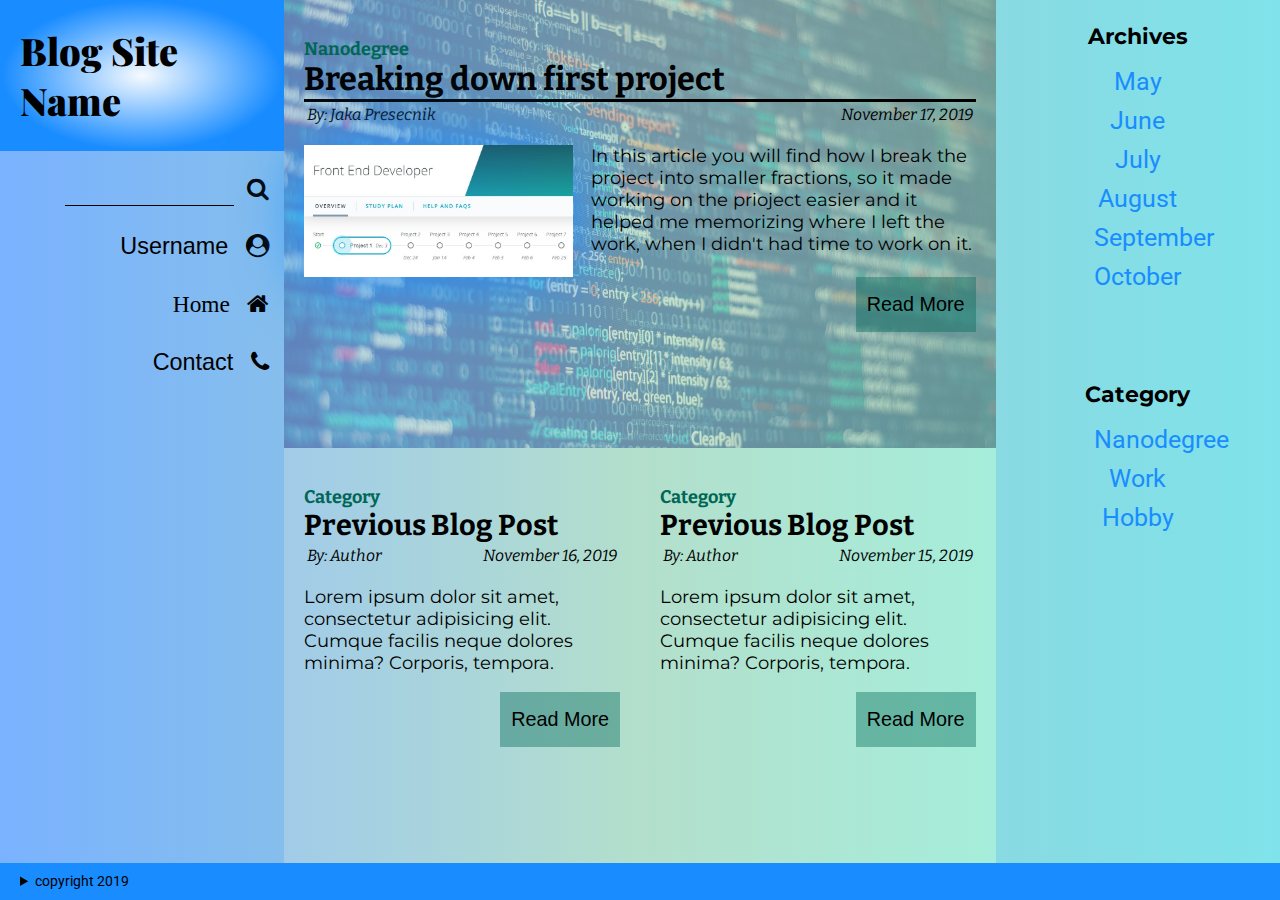
<file: index.html>
<!DOCTYPE html>
<html lang="en">

  <head>
      <meta charset="UTF-8">
      <meta name="viewport" content="width=device-width, initial-scale=1.0">
      <meta http-equiv="X-UA-Compatible" content="ie=edge">
      <link rel="stylesheet" href="https://stackpath.bootstrapcdn.com/font-awesome/4.7.0/css/font-awesome.min.css">
      <link rel="stylesheet" href="css/style.css" type="text/css">
      <title>Blog Name</title>
  </head>

  <body>
      <div class="container" id="container">
          <header>
              <div class="title">
                  <h1>Blog Site Name</h1>
              </div>
              <div class="navbar">
                  <form action="https://google.com/search" method="get" class="search_form">
                      <input class="search_bar" type="text" placeholder="" name="q">
                      <button type="submit"><i class="fa fa-search"></i></button>
                  </form>
                  <nav>
                      <button title="Contact"><span class="text_button_snd">Contact </span><i class="fa fa-phone"></i></button>
                      <a href="index.html" class="def_butt"><span class="text_button_snd">Home </span><i class="fa fa-home"></i></a>
                      <button onclick="document.getElementById('username_hidden').style.display='block'"><span class="text_button">Username </span><i class="fa fa-user-circle"></i></button>
                  </nav>
              </div>
          </header>
          <div id="username_hidden" class="hidden">
              <div class="username_box">
                  <button onclick="document.getElementById('login_hidden').style.display='block'">Log In</button>
                  <button onclick="document.getElementById('signup_hidden').style.display='block'">Sign Up</button>
                  <button onclick="document.getElementById('username_hidden').style.display='none'"><i class="fa fa-window-close"></i></button>
              </div>
          </div>
          <div id="login_hidden" class="hidden">
              <div class="username_box">
                  <form action="action_page.php" method="post">
                      <label for="uname">Username</label>
                      <input class="text_input" type="text" placeholder="Enter Username" name="uname" required>
                      <label for="psw">Password</label>
                      <input class="text_input" type="password" placeholder="Enter Password" name="psw" required>
                      <button type="submit">Login</button>
                      <label>
                  <input type="checkbox" checked="checked" name="remember"> Remember me
                </label>
                  </form>
                  <button onclick="document.getElementById('login_hidden').style.display='none'"><i class="fa fa-window-close"></i></button>
              </div>
          </div>
          <div id="signup_hidden" class="hidden">
              <div class="username_box">
                  <form action="action_page.php" method="post">
                      <label for="email">Email</label>
                      <input class="text_input" type="text" placeholder="Enter your email" name="email" required>
                      <label for="uname">Username</label>
                      <input class="text_input" type="text" placeholder="Enter Username" name="uname" required>
                      <label for="psw">Password</label>
                      <input class="text_input" type="password" placeholder="Enter Password" name="psw" required>
                      <label for="psw-rpt">Repeat Password</label>
                      <input class="text_input" type="password" placeholder="Enter Password" name="psw-rpt" required>
                      <button type="submit">Sign Up</button>
                  </form>
                  <p id="terms">By creating an account you agree to our <a href="#">Terms & Privacy</a>.</p>
                  <button onclick="document.getElementById('signup_hidden').style.display='none'"><i class="fa fa-window-close"></i></button>
              </div>
          </div>
          <section class="ntf_sect">
              <article id="featured">
                  <img src="images/nanodegree.jpg" alt="background image" class="background">
                  <p class="category">Nanodegree</p>
                  <h2>Breaking down first project</h2>
                  <div class="author">
                      <p>By: Jaka Presecnik</p>
                      <p>November 17, 2019</p>
                  </div>
                  <div class="content">
                      <img src="images/project_one.jpg" alt="screen cap of my progress" class="picture">
                      <p>In this article you will find how I break the project into smaller fractions, so it made working on the prioject easier and it helped me memorizing where I left the work, when I didn't had time to work on it.</p>
                  </div>
                  <a href="blog_post.html" class="art_btn">Read More</a>
                  <!-- Link to the other link -->
              </article>
              <article class="previous">
                  <div class="ntf_art">
                      <p class="category">Category</p>
                      <h3>Previous Blog Post</h3>
                      <div class="author">
                          <p>By: Author</p>
                          <p>November 16, 2019</p>
                      </div>
                  </div>
                  <div class="ntf_art">
                      <p>Lorem ipsum dolor sit amet, consectetur adipisicing elit. Cumque facilis neque dolores minima? Corporis, tempora.</p>
                      <a href="#" class="art_btn">Read More</a>
                  </div>
              </article>
              <article class="previous">
                  <div class="ntf_art">
                      <p class="category">Category</p>
                      <h3>Previous Blog Post</h3>
                      <div class="author">
                          <p>By: Author</p>
                          <p>November 15, 2019</p>
                      </div>
                  </div>
                  <div class="ntf_art">
                      <p>Lorem ipsum dolor sit amet, consectetur adipisicing elit. Cumque facilis neque dolores minima? Corporis, tempora.</p>
                      <a href="#" class="art_btn">Read More</a>
                  </div>
              </article>
          </section>
          <aside>
              <div class="ntf_side">
                  <h4>Archives</h4>
                  <div class="menu">
                      <a href="#">May</a>
                      <a href="#">June</a>
                      <a href="#">July</a>
                      <a href="#">August</a>
                      <a href="#">September</a>
                      <a href="#">October</a>
                  </div>
              </div>
              <div class="ntf_side">
                  <h4>Category</h4>
                  <div class="menu">
                      <a href="#">Nanodegree</a>
                      <a href="#">Work</a>
                      <a href="#">Hobby</a>
                  </div>
              </div>
          </aside>
          <footer>
              <details>
                  <summary>copyright 2019</summary>
                  <p>By: Jaka Presecnik</p>
                  <p>Made for Udacity's Front End Developer Nanodegree program.</p>
              </details>
          </footer>
      </div>
  </body>
  
</html>
</file>
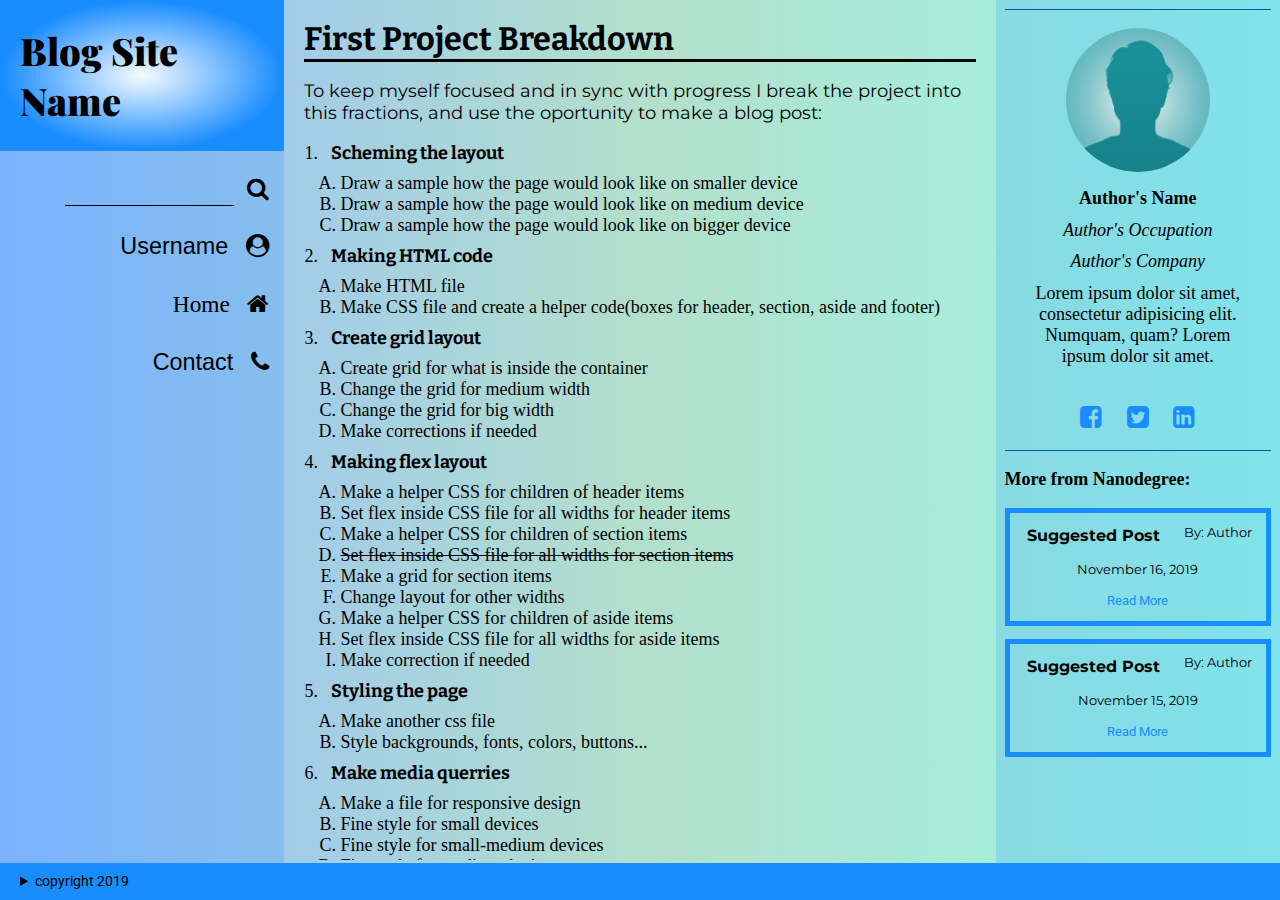
<file: blog_post.html>
<!DOCTYPE html>
<html lang="en">
   <head>
      <meta charset="UTF-8">
      <meta name="viewport" content="width=device-width, initial-scale=1.0">
      <meta http-equiv="X-UA-Compatible" content="ie=edge">
      <link rel="stylesheet" href="https://stackpath.bootstrapcdn.com/font-awesome/4.7.0/css/font-awesome.min.css">
      <link rel="stylesheet" href="css/blog_post.css">
      <title>1st Project Breakdown</title>
   </head>
   <body>
      <div class="container" id="container">
         <header>
            <div class="title">
               <h1>Blog Site Name</h1>
            </div>
            <div class="navbar">
               <form action="https://google.com/search" method="get" class="search_form">
                  <input class="search_bar" type="text" placeholder="" name="q">
                  <button type="submit"><i class="fa fa-search"></i></button>
               </form>
               <nav>
                  <button class="about_icon" onclick="document.getElementById('about_author').style.display='block'" title="About"><span class="text_button_snd">About </span><i class="fa fa-question"></i></button>
                  <button title="Contact"><span class="text_button_snd">Contact </span><i class="fa fa-phone"></i></button>
                  <a href="index.html" title="Home-Refresh" class="def_butt"><span class="text_button_snd">Home </span><i class="fa fa-home"></i></a>
                  <button onclick="document.getElementById('username_hidden').style.display='block'"><span class="text_button">Username </span><i class="fa fa-user-circle"></i></button>
               </nav>
            </div>
         </header>
         <div id="username_hidden" class="hidden">
            <div class="username_box">
               <button onclick="document.getElementById('login_hidden').style.display='block'">Log In</button>
               <button onclick="document.getElementById('signup_hidden').style.display='block'">Sign Up</button>
               <button onclick="document.getElementById('username_hidden').style.display='none'"><i class="fa fa-window-close"></i></button>
            </div>
         </div>
         <div id="login_hidden" class="hidden">
            <div class="username_box">
               <form action="action_page.php" method="post">
                  <label for="uname">Username</label>
                  <input class="text_input" type="text" placeholder="Enter Username" name="uname" required>
                  <label for="psw">Password</label>
                  <input class="text_input" type="password" placeholder="Enter Password" name="psw" required>
                  <button type="submit">Login</button>
                  <label>
                  <input type="checkbox" checked="checked" name="remember"> Remember me
                  </label>
               </form>
               <button onclick="document.getElementById('login_hidden').style.display='none'"><i class="fa fa-window-close"></i></button>
            </div>
         </div>
         <div id="signup_hidden" class="hidden">
            <div class="username_box">
               <form action="action_page.php" method="post">
                  <label for="email">Email</label>
                  <input class="text_input" type="text" placeholder="Enter your email" name="email" required>
                  <label for="uname">Username</label>
                  <input class="text_input" type="text" placeholder="Enter Username" name="uname" required>
                  <label for="psw">Password</label>
                  <input class="text_input" type="password" placeholder="Enter Password" name="psw" required>
                  <label for="psw-rpt">Repeat Password</label>
                  <input class="text_input" type="password" placeholder="Enter Password" name="psw-rpt" required>
                  <button type="submit">Sign Up</button>
               </form>
               <p id="terms">By creating an account you agree to our <a href="#">Terms & Privacy</a>.</p>
               <button onclick="document.getElementById('signup_hidden').style.display='none'"><i class="fa fa-window-close"></i></button>
            </div>
         </div>
         <div id="about_author" class="hidden">
            <div class="authors_box">
               <img src="images/default-avatar.jpg" alt="default avatar picture">
               <div class="authors_details">
                  <p><strong>Author's Name</strong></p>
                  <p><em>Author's Occupation</em></p>
                  <p><em>Author's Company</em></p>
                  <p>Lorem ipsum dolor sit amet, consectetur adipisicing elit. Numquam, quam? Lorem ipsum dolor sit amet.</p>
               </div>
               <a href="https://www.facebook.com/" target="_blank"><i class="fa fa-facebook-square" aria-hidden="true"></i></a>
               <a href="https://www.twitter.com/" target="_blank"><i class="fa fa-twitter-square" aria-hidden="true"></i></a>
               <a href="https://www.linkedin.com/feed/" target="_blank"><i class="fa fa-linkedin-square" aria-hidden="true"></i></a>
               <button onclick="document.getElementById('about_author').style.display='none'"><i class="fa fa-window-close"></i></button>
            </div>
         </div>
         <section class="ntf_sect">
            <article id="featured">
               <h2>First Project Breakdown</h2>
               <p>To keep myself focused and in sync with progress I break the project into this fractions, and use the oportunity to make a blog post:</p>
               <ol>
                  <li>
                     <h5>Scheming the layout</h5>
                     <ol class="inline_ol">
                        <li>Draw a sample how the page would look like on smaller device</li>
                        <li>Draw a sample how the page would look like on medium device</li>
                        <li>Draw a sample how the page would look like on bigger device</li>
                     </ol>
                  </li>
                  <li>
                     <h5>Making HTML code</h5>
                     <ol class="inline_ol">
                        <li>Make HTML file</li>
                        <li>Make CSS file and create a helper code(boxes for header, section, aside and footer)</li>
                     </ol>
                  </li>
                  <li>
                     <h5>Create grid layout</h5>
                     <ol class="inline_ol">
                        <li>Create grid for what is inside the container</li>
                        <li>Change the grid for medium width</li>
                        <li>Change the grid for big width</li>
                        <li>Make corrections if needed</li>
                     </ol>
                  </li>
                  <li>
                     <h5>Making flex layout</h5>
                     <ol class="inline_ol">
                        <li>Make a helper CSS for children of header items</li>
                        <li>Set flex inside CSS file for all widths for header items</li>
                        <li>Make a helper CSS for children of section items</li>
                        <li><del>Set flex inside CSS file for all widths for section items</del></li>
                        <li>Make a grid for section items</li>
                        <li>Change layout for other widths</li>
                        <li>Make a helper CSS for children of aside items</li>
                        <li>Set flex inside CSS file for all widths for aside items</li>
                        <li>Make correction if needed</li>
                     </ol>
                  </li>
                  <li>
                     <h5>Styling the page</h5>
                     <ol class="inline_ol">
                        <li>Make another css file</li>
                        <li>Style backgrounds, fonts, colors, buttons...</li>
                     </ol>
                  </li>
                  <li>
                     <h5>Make media querries</h5>
                     <ol class="inline_ol">
                        <li>Make a file for responsive design</li>
                        <li>Fine style for small devices</li>
                        <li>Fine style for small-medium devices</li>
                        <li>Fine style for medium devices</li>
                        <li>Fine style for medium-big devices</li>
                        <li>Fine style for big devices</li>
                        <li>Fine style for even bigger devices</li>
                     </ol>
                  </li>
                  <li>
                     <h5>Finish the project</h5>
                     <ol class="inline_ol">
                        <li>Insert pictures in HTML</li>
                        <li>Rewrite sample text</li>
                        <li>Check for bugs and finalize</li>
                     </ol>
                  </li>
               </ol>
               <a href="#container" class="art_btn">Back to Top</a>
               <a href="index.html" class="art_btn">Home</a>
            </article>
         </section>
         <aside>
            <div id="about_author_bgr" class="authors_box_side">
               <img src="images/default-avatar.jpg" alt="default avatar picture">
               <div class="authors_details">
                  <p><strong>Author's Name</strong></p>
                  <p><em>Author's Occupation</em></p>
                  <p><em>Author's Company</em></p>
                  <p>Lorem ipsum dolor sit amet, consectetur adipisicing elit. Numquam, quam? Lorem ipsum dolor sit amet.</p>
               </div>
               <div class="social_box">
                  <a href="https://www.facebook.com/" target="_blank"><i class="fa fa-facebook-square" aria-hidden="true"></i></a>
                  <a href="https://www.twitter.com/" target="_blank"><i class="fa fa-twitter-square" aria-hidden="true"></i></a>
                  <a href="https://www.linkedin.com/feed/" target="_blank"><i class="fa fa-linkedin-square" aria-hidden="true"></i></a>
               </div>
            </div>
            <div class="suggestion_box">
               <p><strong>More from Nanodegree:</strong></p>
               <article class="suggestion">
                  <h4>Suggested Post</h4>
                  <p>By: Author</p>
                  <p>November 16, 2019</p>
                  <a href="#">Read More</a>
               </article>
               <article class="suggestion">
                  <h4>Suggested Post</h4>
                  <p>By: Author</p>
                  <p>November 15, 2019</p>
                  <a href="#">Read More</a>
               </article>
            </div>
         </aside>
         <footer>
            <details>
               <summary>copyright 2019</summary>
               <p>By: Jaka Presecnik</p>
               <p>Made for Udacity's Front End Developer Nanodegree program.</p>
            </details>
         </footer>
      </div>
   </body>
</html>
</file>
<file: css/style.css>
@import "structure.css";
@import url('https://fonts.googleapis.com/css?family=Bitter:400,400i,700|Montserrat:500,500i,700,700i|Playfair+Display:700,900|Roboto:400,400i,700,700i&display=swap');
@import "hidden_content.css";

body {
     margin: 0;
     font-size: 16px;
     background: #B3BDFF;
     background: -moz-linear-gradient(left, #93BCFF 0%, #B3DFCC 50%, #9AF9E6 100%);
     background: -webkit-linear-gradient(left, #93BCFF 0%, #B3DFCC 50%, #9AF9E6 100%);
     background: linear-gradient(to right, #93BCFF 0%, #B3DFCC 50%, #9AF9E6 100%);
}

header {
     background: rgba(25,140,255,0.2);
}

header div:first-child {
     background: #198CFF;
     background: -moz-radial-gradient(center, #fff 0%, #198CFF 70%, #198CFF 100%);
     background: -webkit-radial-gradient(center, #fff 0%, #198CFF 70%, #198CFF 100%);
     background: radial-gradient(ellipse at center, #fffE 0%, #198CFF 70%, #198CFF 100%);
     padding: 0 20px;
}

header form {
     width: 45%;
}

header nav {
     width: 70%;
     text-align: right;
}

 header .search_bar {
     width: 40%;
     border: none;
     padding: 15px 5px 5px 5px;
     background: none;
     border-bottom: 1px solid black;
}

.search_bar:hover {
     background: #198CFF;
}

.search_bar:focus {
     background: #004DE6;
}

.def_butt {
  padding: 16px 5px;
  font-size: 1.1em;
  color: black;
  text-decoration: none;
  font-stretch: condensed;
}

button {
     min-width: 36px;
     font-size: 1.1em;
     font-stretch: condensed;
     padding: 15px 5px;
     border: none;
     border-radius: 2px;
     background: none;
}

button:hover, .def_butt:hover {
     background: #7fbfff;
     cursor: pointer;
}

button:active, .def_butt:active, .art_btn:active{
     background: #004DE6;
     cursor: pointer;
     position: relative;
     left: 2px;
     top: 1px;
}

h1 {
     font-family: 'Playfair Display', serif;
     font-size: 2.1em;
     font-weight: 900;
}

/* HEADER SECTION DONE */
/* MAIN SECTION DONE */
section {
     border-top: 10px solid #198CFF;
}

article {
     padding: 20px;
     border-bottom:5px solid #198CFF;
}

#featured {
     position: relative;
}

#featured .background {
     position: absolute;
     left: 0;
     top: 0;
     height: 100%;
     width: 100%;
     opacity: 0.4;
     z-index: -1;
}

#featured .picture {
     margin-top: 1em;
     box-shadow: 0 0 70px #198CFF;
}

.category {
     font-family: 'Bitter', serif;
     font-size: 1em;
     color: #065;
     font-weight: 700;
     margin-bottom: 0;
}

h2 {
     margin: 0;
     font-family: 'Bitter', serif;
     font-size: 1.8em;
     font-weight: 700;
     border-bottom: 3px solid black;
}

.author {
     display: flex;
     justify-content: space-between;
}

.author p{
     margin: 3px;
     font-family: 'Bitter', serif;
     font-weight: 400;
     font-size: 0.9em;
     font-style: italic;
}

article p {
     font-family: 'Montserrat', sans-serif;
}

.art_btn{
     font-family: Arial, sans-serif;
     background: rgba(0,102,85, 0.4);
     float: right;
     margin-left: 1em;
     text-decoration: none;
     padding: 16px 11px;
     font-size: 1.1em;
     color: black;
}

.art_btn:hover {
     background: #065;
}

h3 {
     margin: 0;
     font-family: 'Bitter', serif;
     font-size: 1.6em;
}

/* MAIN SECTION DONE */
/*ASIDE AND FOOTER DONE */
aside {
     background: rgba(25,140,255,0.2);
     padding: 10px;
}

aside a {
     text-align: center;
     width: 3.5em;
     font-family: 'Roboto', sans-serif;
     font-size: 1.2em;
     color: #198CFF;
     padding: 0.2em 1em;
     text-decoration: none;
}

aside a:hover {
     color: #004DE6;
}

h4 {
     font-family: 'Montserrat', sans-serif;
     text-align: center;
     font-size: 1.2em;
     margin: 0.6em;
}

footer {
     background: #198CFF;
     padding: 10px 20px;
     font-family: 'Roboto', sans-serif;
     font-size: 0.8em;
}

/*ASIDE AND FOOTER DONE */
@media(min-width: 640px) and (max-width: 999px) {
    header {
         background: #198CFF;
    }

    header form {
         width: 100%;
         text-align: right;
    }

    header nav {
         width: 100%;
    }

    section {
         border: none;
    }

    article:nth-child(even) {
         border-right: 5px solid #198CFF;
    }

    #featured .content p {
         padding-left: 1em;
    }
}

@media(min-width: 760px) {
    aside {
         border-bottom:5px solid #198CFF;
         border-left:5px solid #198CFF;
         align-content: flex-start;
    }

    aside div {
         margin-bottom: 2em;
    }

    aside a{
         margin:0 1em;
         font-size: 1.4em;
    }

    header .search_bar {
         width: 60%;
    }

    button, .def_butt {
         font-size: 1.3em;
         font-stretch: semi-condensed;
    }
}

@media(min-width: 1000px) {
    body{
         font-size: 18px;
    }

    article {
         border: none;
    }

    section {
         border: none;
    }

    aside {
         border: none;
    }
}

@media(min-width: 1000px) and (max-width: 1200px) {
    header div:nth-child(2) {
         display: flex;
         flex-direction: row;
         align-items: flex-end;
    }

    #featured .content {
         display: block;
         margin-top: 1em;
    }

    #featured .picture {
         width: 100%;
         height: 100%;
    }
}

@media(min-width: 1201px) {
    #featured .picture {
         margin-top: 1em;
    }

    #featured .content p {
         padding-left: 1em;
    }

    header div:nth-child(2) {
         text-align: right;
    }

    header form {
         width: 100%;
    }

    header nav {
         display: flex;
         flex-direction: column-reverse;
         text-align: right;
    }

    header {
         align-items: stretch;
    }

    header button {
      text-align: right;
    }
}

@media(min-width: 1501px) {
    #featured .content{
         display: block;
    }

    #featured .content p{
         padding: 0;
         text-align: justify;
    }

    #featured .picture {
         display: block;
         width: 70%;
         height: 70%;
         float: left;
         margin-right: 1em;
         margin-bottom: 1em;
    }
}
</file>
<file: css/blog_post.css>
@import "style.css";

body {
	font-size: 18px;
}

h5 {
	font-family: 'Bitter', serif;
	font-size: 1em;
	margin: 0.5em;
}

#featured button {
	margin: 0 1em;
	padding: 0.5em;
}

.suggestion {
	font-size: 13px;
	padding: 0.3em;
	display: flex;
	flex-wrap: wrap;
	justify-content: space-around;
	border: 5px solid #198CFF;
	margin: 1em 0;
}

.suggestion a {
	font-size: 1em;
	width: 7em;
	margin: 0.5em 0;
}

.suggestion p {
	font-size: 1em;
	margin: 0.5em;
}

aside {
	flex-direction: column;
	justify-content: space-around;
	align-content: space-around;
	padding: 0.5em;
}

ol {
	margin-block-start: 0.2em;
	margin-block-end: 0.5em;
	padding-inline-start: 1em;
}

.inline_ol {
	list-style-type: upper-latin;
}

@media (min-width:760px) {
	aside {
		justify-content: flex-start;
	}
}

@media (min-width:1200px) {
	#featured {
		overflow: auto;
		height: 95%;
	}

	aside {
		flex-wrap: nowrap;
	}

	.suggestion_box {
		overflow: auto;
	}

	article::-webkit-scrollbar, .suggestion_box::-webkit-scrollbar {
		width: 5px;
		height: 8px;
		background-color: #7fbfff;
	}

	header nav {
		width: auto;
	}

	article::-webkit-scrollbar-thumb, .suggestion_box::-webkit-scrollbar {
		background: #198CFF;
		border-radius: 10px;
	}

	article::-webkit-scrollbar-thumb:hover, .suggestion_box::-webkit-scrollbar {
		background: #0059b2;
	}

	footer {
		z-index: 1;
	}
}

@media (min-width: 1501px) {
	.ntf_sect {
		grid-template-areas: "ft ft ft"
        "ft ft ft";
	}
}
</file>
